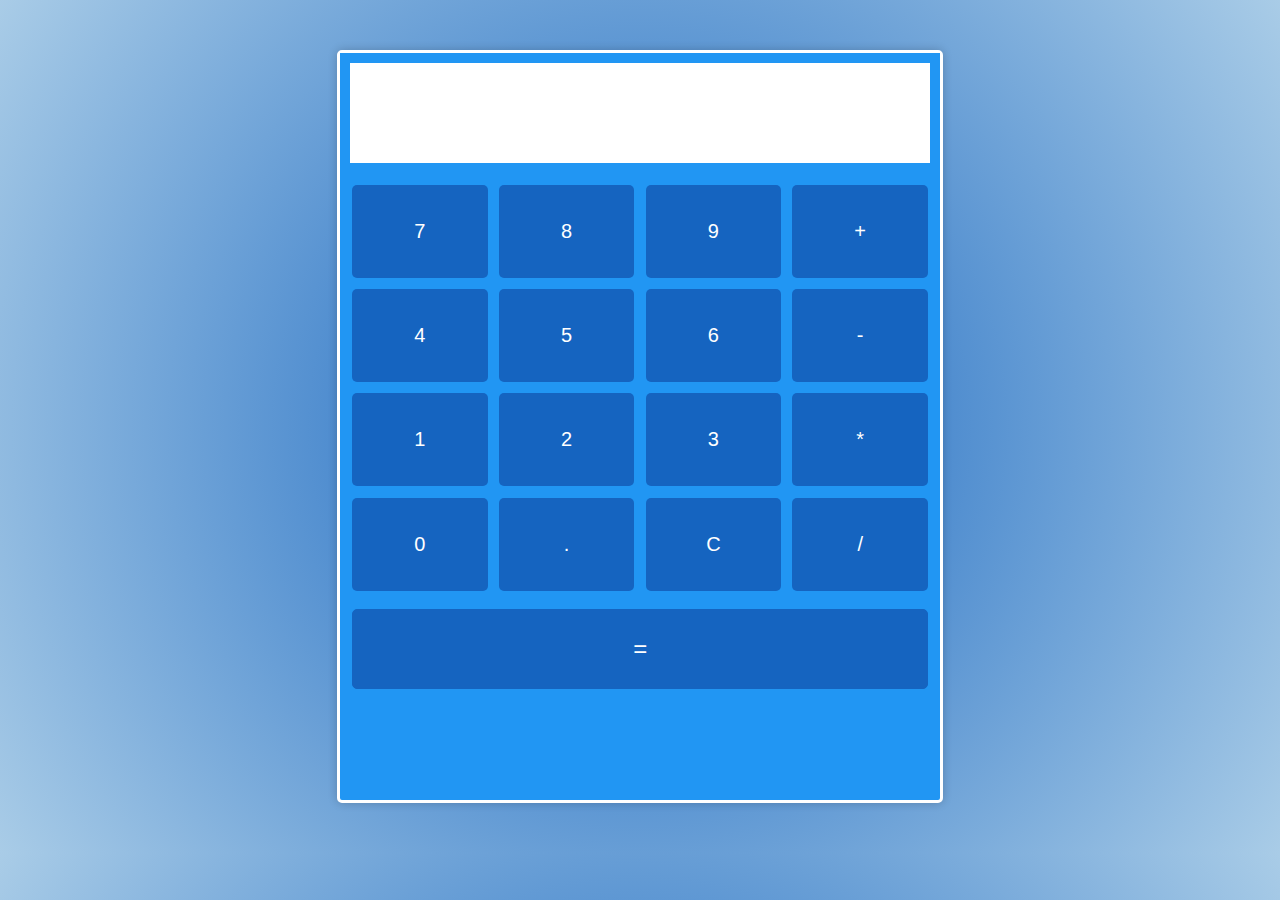
<file: calculator/index.html>
<!DOCTYPE html>
<html lang="en">
<head>
    <meta charset="UTF-8">
    <meta name="viewport" content="width=device-width, initial-scale=1.0">
    <title>Document</title>
    <link rel="stylesheet" href="styles.css">
</head>
<body>
    <div class="calculator">
        <div class="display">
            <input type="text" id="result" readonly>
        </div>
        <div class="buttons">
            <button onclick="appendToDisplay('7')">7</button>
            <button onclick="appendToDisplay('8')">8</button>
            <button onclick="appendToDisplay('9')">9</button>
            <button onclick="appendToDisplay('+')">+</button>
            <button onclick="appendToDisplay('4')">4</button>
            <button onclick="appendToDisplay('5')">5</button>
            <button onclick="appendToDisplay('6')">6</button>
            <button onclick="appendToDisplay('-')">-</button>
            <button onclick="appendToDisplay('1')">1</button>
            <button onclick="appendToDisplay('2')">2</button>
            <button onclick="appendToDisplay('3')">3</button>
            <button onclick="appendToDisplay('*')">*</button>
            <button onclick="appendToDisplay('0')">0</button>
            <button onclick="appendToDisplay('.')">.</button>
            <button  onclick="clearDisplay()">C</button>
            <button onclick="appendToDisplay('/')">/</button>
            <button class="equal-button" onclick="calculateResult()">=</button>

        </div>
    </div>
    <script src="calculator.js"></script>
</body>
</html>
</file>
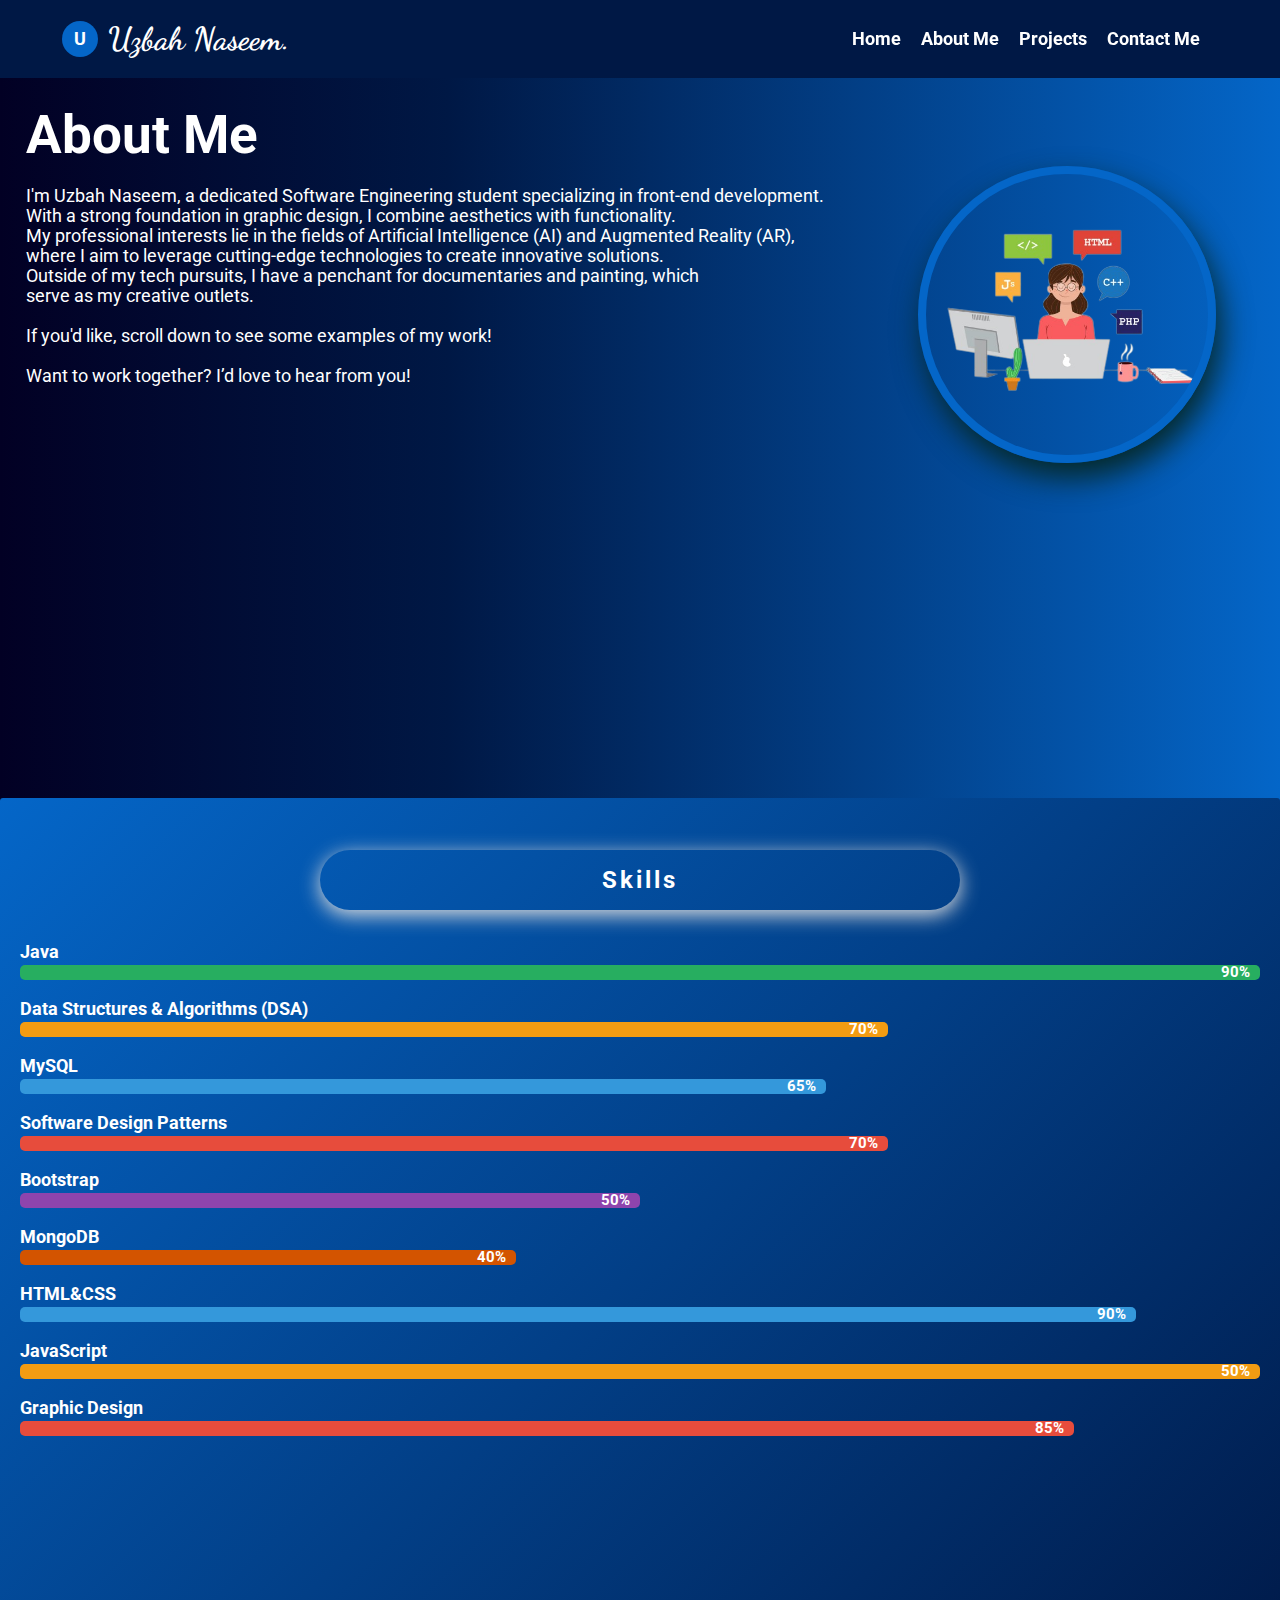
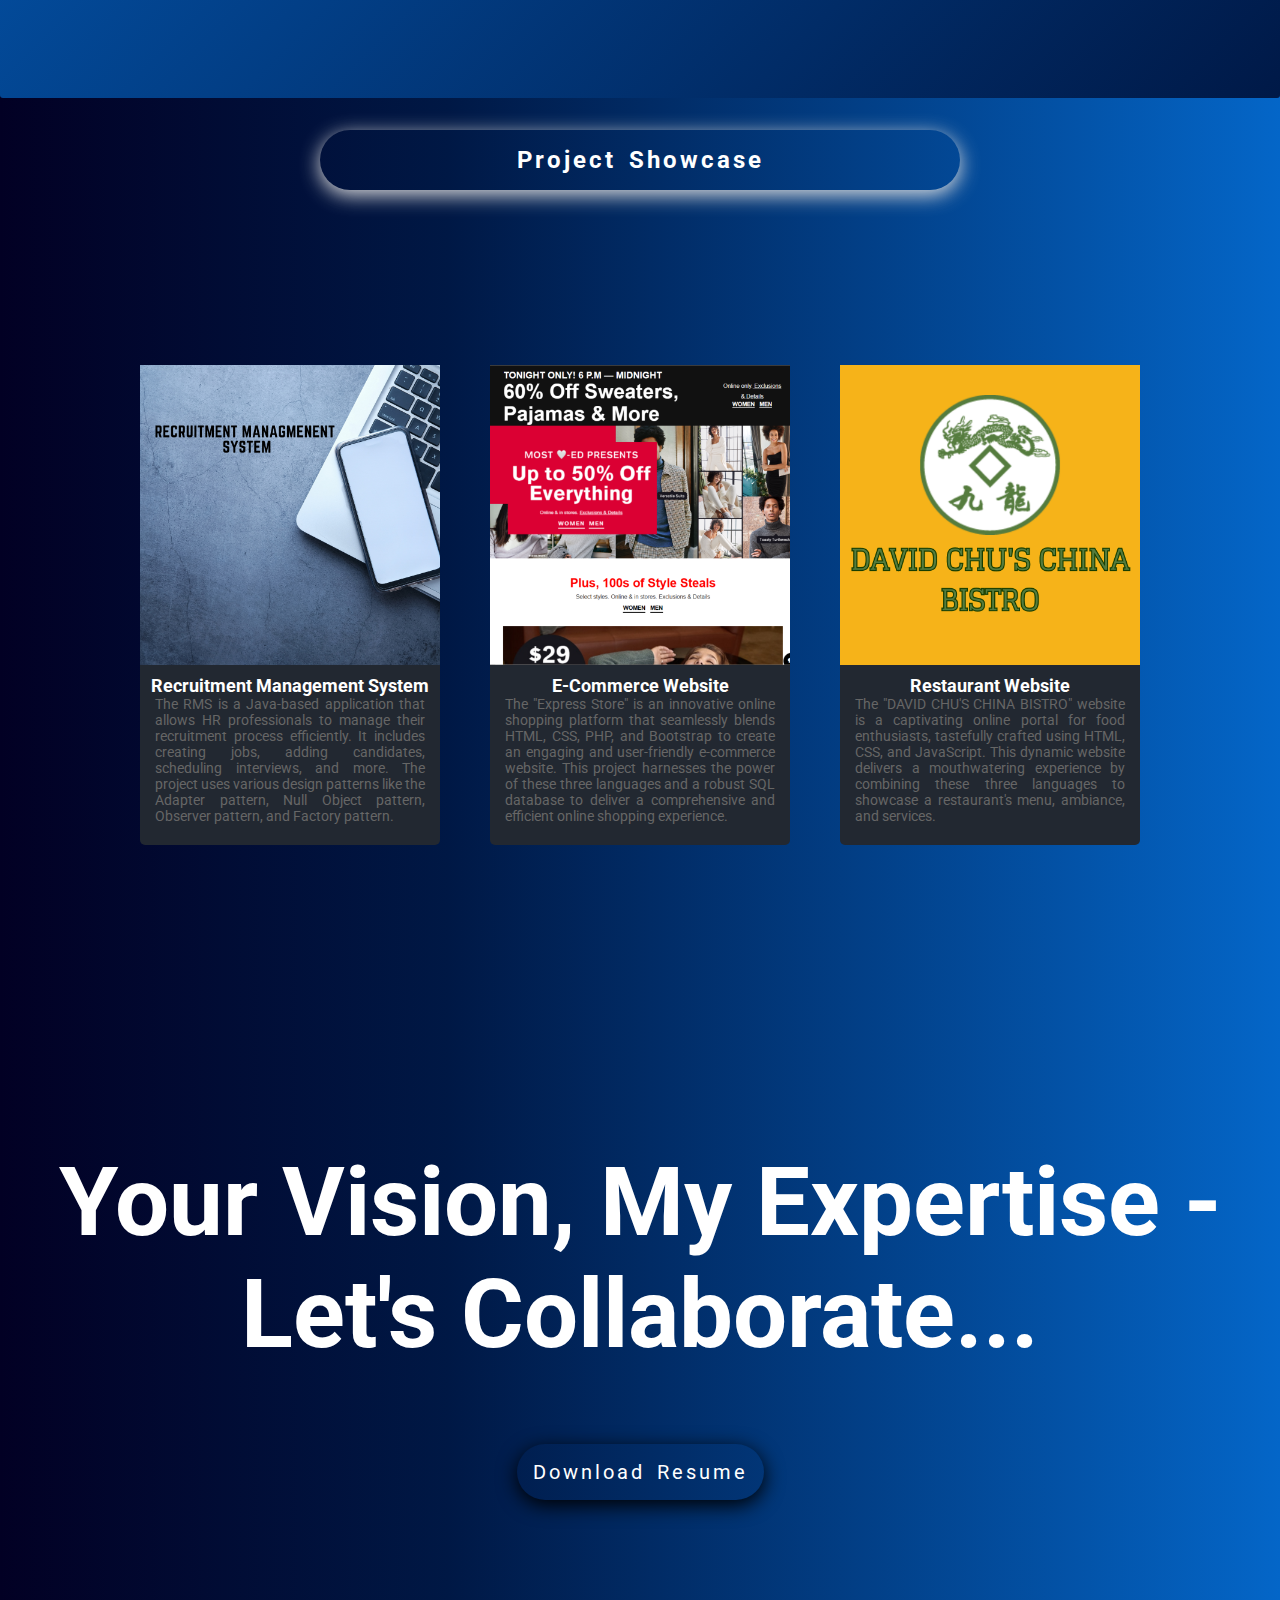
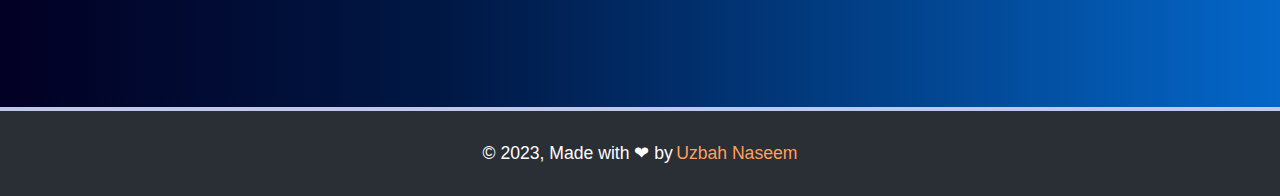
<file: PortfolioWebsite/html/index.html>
<!DOCTYPE html>
<html lang="en">
<head>
    <meta charset="UTF-8">
    <meta name="viewport" content="width=device-width, initial-scale=1.0">
    <title>Portfolio Website</title>
    <link rel="stylesheet" type="text/css" href="../css/styles.css">
    <link rel="icon" href="../img/favicon.ico" type="image/x-icon">
    <link rel="preconnect" href="https://fonts.googleapis.com">
    <link rel="preconnect" href="https://fonts.gstatic.com" crossorigin>
    <link href="https://fonts.googleapis.com/css2?family=Raleway:wght@100;200;300;400;600&family=Roboto:ital,wght@0,300;0,400;0,500;1,100&display=swap" rel="stylesheet">
    <link rel="stylesheet" href="https://cdnjs.cloudflare.com/ajax/libs/font-awesome/6.4.0/css/all.min.css" integrity="sha512-iecdLmaskl7CVkqkXNQ/ZH/XLlvWZOJyj7Yy7tcenmpD1ypASozpmT/E0iPtmFIB46ZmdtAc9eNBvH0H/ZpiBw==" crossorigin="anonymous" referrerpolicy="no-referrer" />
    <link rel="preconnect" href="https://fonts.googleapis.com">
    <link rel="preconnect" href="https://fonts.gstatic.com" crossorigin>
    <link href="https://fonts.googleapis.com/css2?family=Dancing+Script:wght@600&family=Raleway:wght@100;200;300;400;600&family=Roboto:ital,wght@0,300;0,400;0,500;1,100&display=swap" rel="stylesheet">
</head>
<body>
    <header class="header" id="header">
       <nav class="nav_container">
        <a href="index.html" class="nav_logo">
            <span class="nav_logo_circle">U</span>
            <span class="nav_logo_name">Uzbah Naseem.</span>
        </a>
        <div class="nav_menu" id="nav_menu">
            
            <ul class="nav_list">
                <li class="nav_item">
                    <a href="#home" class="nav_link">Home</a>
                </li>

                <li class="nav_item">
                    <a href="#about" class="nav_link">About Me</a>
                </li>

                <li class="nav_item">
                    <a href="#section-project" class="nav_link">Projects</a>
                </li>

                <li class="nav_item">
                    <a href="#contact" class="nav_link">Contact Me</a>
                </li>
            </ul>
        </div>
       </nav>
    </header>
    <!-- About Section -->
    <div id="about">
        <h1>About Me</h1>
        <center>
          <div id="self">
            <img class="img-responsive" src="../img/illustration.png">
          </div>
        </center>
        <br>
        <p>I'm Uzbah Naseem, a dedicated Software Engineering student specializing in front-end development.<br> With a strong foundation in graphic design, I combine aesthetics with functionality.<br> My professional interests lie in the fields of Artificial Intelligence (AI) and Augmented Reality (AR),<br> where I aim to leverage cutting-edge technologies to create innovative solutions. <br>Outside of my tech pursuits, I have a penchant for documentaries and painting, which <br> serve as my creative outlets.
          <br><br>If you'd like, scroll down to see some examples of my work!<br><br>Want to work together? I’d love to hear from you!</p>
        <br><br>
      </div>
      <!-- Skill Section  -->
      <section class="skills">
        <h2>Skills</h2>
        <ul>
            <li>
                <span class="skill-name">Java</span>
                <div class="skill-bar">
                    <div class="skill-level java">90%</div>
                </div>
            </li>
            <li>
                <span class="skill-name">Data Structures & Algorithms (DSA)</span>
                <div class="skill-bar">
                    <div class="skill-level dsa">70%</div>
                </div>
            </li>
            <li>
                <span class="skill-name">MySQL</span>
                <div class="skill-bar">
                    <div class="skill-level mysql">65%</div>
                </div>
            </li>
            <li>
                <span class="skill-name">Software Design Patterns</span>
                <div class="skill-bar">
                    <div class="skill-level design-patterns">70%</div>
                </div>
            </li>
            <li>
                <span class="skill-name">Bootstrap</span>
                <div class="skill-bar">
                    <div class="skill-level bootstrap">50%</div>
                </div>
            </li>
            <li>
                <span class="skill-name">MongoDB</span>
                <div class="skill-bar">
                    <div class="skill-level mongodb">40%</div>
                </div>
            </li>
            <li>
                <span class="skill-name">HTML&CSS</span>
                <div class="skill-bar">
                    <div class="skill-level html-css">90%</div>
                </div>
            </li>
            <li>
                <span class="skill-name">JavaScript</span>
                <div class="skill-bar">
                    <div class="skill-level js">50%</div>
                </div>
            </li>
            <li>
                <span class="skill-name">Graphic Design</span>
                <div class="skill-bar">
                    <div class="skill-level design" >85%</div>
                </div>
            </li>
        </ul>
    </section>
    <!-- End Skills Section -->
    <!-- Project Section Start Here -->
<section id="section-project">
  <h2>Project Showcase</h2>
<div class="projects">
  <a href="https://github.com/Uzbah/Recruitment_Management_System">
    <div class="project">
        <img src="../img/Recruitment managmenent system.png" alt="Project 1">
        <h3>Recruitment Management System</h3>
        <p>The RMS is a Java-based application that allows HR professionals to manage their 
          recruitment process efficiently. It includes creating jobs, adding candidates, scheduling interviews, and more. The project uses various design patterns like the Adapter pattern, Null Object pattern, Observer pattern, and Factory pattern.</p>
    </div>
  </a>
  <a href="https://github.com/Uzbah/Uzbah.github.io/tree/main/express-store/express-store">
    <div class="project">
        <img src="../img/2.png" alt="Project 2">
        <h3>E-Commerce Website</h3>
        <p>The "Express Store" is an innovative online shopping platform that seamlessly
           blends HTML, CSS, PHP, and Bootstrap to create an engaging and user-friendly e-commerce website. This project harnesses the power of these three languages and a robust SQL database to deliver a comprehensive and efficient online shopping experience.</p>
    </div>
  </a>
  <a href="https://uzbah.github.io/mod5_solution/">
    <div class="project">
        <img src="../img/3.png" alt="Project 2">
        <h3>Restaurant Website</h3>
        <p>The "DAVID CHU'S CHINA BISTRO" website is a captivating online portal for food enthusiasts, tastefully crafted using HTML, CSS, and JavaScript. This dynamic website delivers a
           mouthwatering experience by combining these three languages to showcase a restaurant's menu, ambiance, and services.</p>
    </div>
  </a>
  </div>
</section>
<!-- Resume Section-->	  
<section id="contact" class="contact-section">
  <div class="contact-section-header">
    <h2 id="con">Your Vision, My Expertise - Let's Collaborate...</h2>
    <a href="../Resume(UN).pdf" download="../Resume(UN).pdf" class="resume" target="_blank">
      <span class="text">Download Resume</span>
      <span><i class="fa-solid fa-download"></i></span>
    </a>
  
  </div>
<!-- CONTACT SECTION -->
  <div class="contact-links">
    <a
    id="profile-link"
    href="https://github.com/Uzbah"
    target="_blank"
    class="btn contact-details"
    ><i class="fab fa-github"></i></a>
    <a
    href="https://www.linkedin.com/in/uzbah-naseem-44126a247"
    target="_blank"
    class="btn contact-details"
    ><i class="fa-brands fa-linkedin"></i></a>
    <a href="mailto:uzbahnaseem90@gmail.com" class="btn contact-details"
    ><i class="fa-solid fa-at"></i></a>
  </div>
  </section>
  
<!-- END CONTACT SECTION -->
    
    <!-- START FOOTER SECTION -->
  
  <footer>
   <p id="foot">
    &copy; 2023, Made with ❤ by
     <a id="fot" href="https://www.linkedin.com/in/uzbah-naseem-44126a247" target="_blank"
    >Uzbah Naseem
    </a>
  </p>
  </footer>
  
  <!-- END FOOTER SECTION -->
</body>
</html>
</file>
<file: calculator/styles.css>
body {
    font-family: Arial, sans-serif;
    margin: 0;
    padding: 0;
    background: rgb(21,100,192);
    background: radial-gradient(circle, rgba(21,100,192,1) 0%, rgba(169,204,231,1) 100%);
}

.calculator {
    width: 600px;
    margin: 50px auto;
    background-color: #2196F3;
    border-radius: 5px;
    box-shadow: 0 0 10px rgba(0, 0, 0, 0.2);
    height:83vh;
    border-style: solid;
    border-color: white;
}

.display {
    padding: 10px;
    background-color: #2196F3;  
}

input[type="text"] {
    width: 570px;
    padding: 5px;
    font-size: 50px;
    border: none;
    background-color: white;
    height: 10vh;
}

.buttons {
    display: grid;
    grid-template-columns: repeat(4, 1fr);
    grid-gap: .7rem;
    padding: 12px;
}
.equal-button{
    display: inline-block;
    border: 1px solid #1564C0;
    border-radius: 5px;
    width: 425%;
    text-align: center;
    padding: 25px 10px;
    margin: 7px 6px 10px 0;
    vertical-align: top;
    cursor: pointer;
    color: #FFF;
    background-color: #1564C0;
    transition: all .2s ease-in-out;
    font-size: 24px;
  }

button {
    padding: 35px;
    font-size: 20px;
    border: none;
    background-color:#1564C0 ;
    color: #fff;
    cursor: pointer;
    transition: background-color 0.2s;
    border-radius: 5px;
}

button:hover {
    background-color: #444;
}
</file>
<file: PortfolioWebsite/css/styles.css>
*{
    margin: 0;
    padding: 0;
    box-sizing: border-box;
    list-style: none;
}

:root{
    --color-primary:#001845;
    --color-secondary:#0466C8;
    --color-white: white;
    --color-black:black;
    --color-grey-0:#979DAC;
    --color-grey-1: #dbe1e8;
    --color-grey-2: #b2becd;
    --color-grey-3: #6c7983;
    --color-grey-4: #454e56;
    --color-grey-5: #2a2e35;
    --color-grey-6: #12181b;

}
body{
    font-family: 'Roboto', sans-serif;
    font-size: 1.1rem;
    transition: all .4s ease-in-out;
    background: linear-gradient(90deg, rgba(2,0,36,1) 0%, rgba(0,24,69,1) 35%, rgba(4,102,200,1) 100%);

}
html{
    scroll-behavior: smooth;
}

a{
    text-decoration: none;
}

/* Style the header */
.header {
    background-color: var(--color-primary);
    color: #fff;
    padding: 20px 0;
    
    /* position: fixed; */
    z-index: 100;
}

/* Style the navigation container */
.nav_container {
    display: flex;
    justify-content: space-between;
    align-items: center;
    max-width: 1200px; /* Adjust as needed */
    margin: 0 auto;
    padding: 0 20px; /* Add horizontal padding */
}

/* Style the logo */
.nav_logo {
    padding-left: 2px;
    text-decoration: none;
    color: #fff;
    font-weight: bold;
    display: flex;
    align-items: center;
}

.nav_logo_circle {
    background-color: var(--color-secondary);
    color: #fff;
    width: 36px;
    height: 36px;
    border-radius: 50%;
    display: flex;
    justify-content: center;
    align-items: center;
    margin-right: 10px; /* Add spacing */
}

.nav_logo_name{
    font-family: 'Dancing Script', cursive;
    font-weight: bold;
    font-size: 32px;
}

/* Style the navigation menu */
.nav_menu {
    display: flex;
    align-items: center;
}

.nav_title {
    font-weight: bold;
    margin-right: 10px; /* Add spacing */
}

.nav_name {
    /* font-weight: bold; */
    margin-right: 20px; /* Add spacing */
}

/* Style the navigation links */
.nav_list {
    list-style-type: none;
    display: flex;
}

.nav_item {
    margin-right: 20px; /* Add spacing between items */
}

.nav_link {
    text-decoration: none;
    color: #fff;
    font-weight: bold;
}
/* Style links on hover */

.nav_item{
    will-change: transform;
    transition: transform 450ms;
}
  
.nav_item:hover {
    transition: transform 125ms;
    transform: translateY(-10px);

}


/* ABOUT */

#about {
    background: rgb(2,0,36);
    background: linear-gradient(90deg, rgba(2,0,36,1) 0%, rgba(0,24,69,1) 35%, rgba(4,102,200,1) 100%);
    padding: 2% 5% 2% 2%;
    height: 80vh;
    width: auto;
    color: white;
  }
  
#about h1 {
    font-family: 'Roboto', sans-serif;
    font-size: 40pt;
    font-weight: bold;
    text-align: left;
  }
  
#about p {
    text-align: left;
    text-align: justify;
    color: #fff;
}
  
#about img {
    text-align: left;
    width: 75px;
     
  }
  
#portScroll {
    background-color:var(--color-secondary);
    padding: 2% 2% 2% 2%;
    border-radius: 40px;
    margin-left: 2%;
    transition: box-shadow 0.5s, color 0.8s, background-color 0.5s;
  }
  
#about #portScroll img {
    text-align: left;
    margin-right: 5px;
    width: 18px;
  }
  

  
#self img {
    width: 25%;
    float: right;
    border: solid 8px var(--color-secondary);
    border-radius: 2000px;
    box-shadow: 5px 15px 30px #062928;
  }

.skills {
    height: 100vh;
    margin: 0px;
    padding: 20px;
    background-color: #001845;
    background: linear-gradient(315deg, hsla(219, 100%, 14%, 1) 0%, hsla(210, 96%, 40%, 1) 100%);
    /* border: 20px solid #2a2e35; */
    border-radius: 3px; 
    color: white;
}

.skills h2 {
    /* font-size: 40pt;
    margin-bottom: 10px; */
    font-size: 24px;

    max-width: 640px;
    margin: 2rem auto 2rem auto;
    border-bottom: 0 solid white;
    padding-top: 1rem;
    padding-bottom: 1rem;
    /* padding-left: 1rem; */
    border-radius: 38px;
    word-spacing: 4px;
    letter-spacing: 3px;
    box-shadow: 0 5px 20px #ddd;
    text-align: center;
    /* background-color: white; */
}

.skills ul {
    list-style: none;
}

.skills li {
    margin-bottom: 19px;
    /* margin-top: 10px; */
}

.skill-name {
    font-weight: bold;
}

.skill-bar {
    /* background-color: #ddd; */
    height: 15px;
    border-radius: 5px;
    margin-top: 3px;
    
}

.skill-level {
    height: 100%;
    line-height: 15px;
    text-align: right;
    padding-right: 10px;
    border-radius: 5px;
    font-weight: bold;
    background-color: #3498db; 
    font-size: 15px;
    
}

.html-css{
    background-color: #3498db;
    width: 90%;
    color: #fff;
    animation: fillhtml-css 2s ease-in-out forwards;
}
@keyframes fillhtml-css {
    from {
        width: 0;
    }
    to {
        width: 90%;
    }
}

.js {
    background-color: #f39c12;
    /* width: 80%; */
    color: #fff;
    animation: filljs 2s ease-in-out forwards;
}
@keyframes filljs {
    from {
        width: 0;
    }
    to {
        width: 50%;
    }
}

.design {
    background-color: #e74c3c;
    width: 85%;
    color: #fff;
    animation: filldesign 2s ease-in-out forwards;
}
@keyframes filldesign {
    from {
        width: 0;
    }
    to {
        width: 85%;
    }
}


.java {
    background-color: #27ae60;
    /* width: 90%; */
    color: #fff;
    animation: filljava 2s ease-in-out forwards;
}
@keyframes filljava {
    from {
        width: 0;
    }
    to {
        width: 90%;
    }
}

.dsa {
    background-color: #f39c12;
    width: 70%;
    color: #fff;
    animation: filldsa 2s ease-in-out forwards;
}
@keyframes filldsa {
    from {
        width: 0;
    }
    to {
        width: 70%;
    }
}

.mysql {
    background-color: #3498db;
    width: 65%;
    color: #fff;
    animation: fillsql 2s ease-in-out forwards;
}
@keyframes fillsql {
    from {
        width: 0;
    }
    to {
        width: 65%;
    }
}

.design-patterns {
    background-color: #e74c3c;
    width: 70%;
    color: #fff;
    animation: filldesign-patterns 2s ease-in-out forwards;
}
@keyframes filldesign-patterns {
    from {
        width: 0;
    }
    to {
        width: 70%;
    }
}

.bootstrap {
    background-color: #8e44ad;
    width: 50%;
    color: #fff;
    animation: fillboot 2s ease-in-out forwards;
}
@keyframes fillboot {
    from {
        width: 0;
    }
    to {
        width: 50%;
    }
}

.mongodb {
    background-color: #d35400;
    width: 40%;
    color: #fff;
    animation: fillmongo 2s ease-in-out forwards;
} 
@keyframes fillmongo {
    from {
        width: 0;
    }
    to {
        width: 40%;
    }
}

/* .projects-section {
    text-align: center;
    padding: 10rem 2rem;
    background: #eceff1;
  }
.projects-section-header {
    max-width: 640px;
    margin: 6rem auto 6rem auto;
    border-bottom: 0 solid white;
    padding-top: 1rem;
    padding-bottom: 1rem;
    border-radius: 38px;
    word-spacing: 4px;
    letter-spacing: 3px;
    box-shadow: 0 5px 20px #ddd;
  }

.project {
    background: #ad1457;
    box-shadow: 1px 1px 2px rgba(0, 0, 0, 0.5);
    border-radius: 28px;
    box-shadow: 0 2.8px 2.2px rgba(0, 0, 0, 0.034),
      0 6.7px 5.3px rgba(0, 0, 0, 0.048), 0 12.5px 10px rgba(0, 0, 0, 0.06),
      0 22.3px 17.9px rgba(0, 0, 0, 0.072), 0 41.8px 33.4px rgba(0, 0, 0, 0.086),
      0 100px 80px rgba(0, 0, 0, 0.12);
    transition: all 2s, transform 0.5s, box_shadow 0.5s;
  }
  .project:hover {
    box-shadow: 6px 6px 20px rgba(0, 0, 0, 0.6);
    transform: scale(1.08);
  }
  
  .project-image {
    height: calc(100% - 6.8rem);
    width: 100%;
    object-fit: cover;
    border-top-right-radius: 28px;
    border-top-left-radius: 28px;
  }
  .project-title {
    font-family: "Poppins", sans-serif;
    font-size: 2rem;
    text-align: center;
    padding: 2rem 0.5rem;
    color: #fff;
    text-transform: uppercase;
  } */

  /* Project section */
  .projects {
    display: grid;
  grid-template-columns: 300px 300px 300px;
  grid-gap: 50px;
  justify-content: center;
  align-items: center;
  height: 85vh;
  /* background-color: #f5f5f5; */
  background: linear-gradient(90deg, rgba(2,0,36,1) 0%, rgba(0,24,69,1) 35%, rgba(4,102,200,1) 100%);

}

#section-project h2 {
    font-size: 24px;
     /* margin-bottom: 0px; 
     margin-top: 10px;  */
    max-width: 640px;
    margin: 2rem auto 2rem auto;
    border-bottom: 0 solid white;
    padding-top: 1rem;
    padding-bottom: 1rem;
    /* padding-left: 1rem; */
    border-radius: 38px;
    word-spacing: 4px;
    letter-spacing: 3px;
    box-shadow: 0 5px 20px #ddd;
    text-align: center;
    /* background-color: white; */
    color: #ffffff;  
}


.project {
    background-color: #222831;
    height: 30rem;
    border-radius: 5px;
    display: flex;
    flex-direction: column;
    align-items: center;
    box-shadow: rgba(214, 65, 65, 0.7);
    color: white;
}

.project:hover{
    box-shadow: 0 5px 20px #ddd;
}

.project img {
    max-width: 100%;
    height: auto;
}

.project h3 {
    font-size: 18px;
    margin-top: 10px;
}

.project p {
    font-size: 14px;
    color: #666;
    text-align: justify;
    padding-left: 15px;
    padding-right: 15px;
}
/* Resume */


.contact-section {
    display: flex;
    flex-direction: column;
    justify-content: center;
    align-items: center;
    text-align: center;
    width: 100%;
    height: 80vh;
    padding: 0 2rem;
    /* background: #363748; */
  }
  .contact-section-header > h2 {
    font-size: 6rem;
    margin-bottom: 90px;
  }
.resume{
    font-size: 20px;
    max-width: 600px;
    margin: 2rem auto 2rem auto;
    border-bottom: 0 solid white;
    /* padding-top: 1rem; */
    padding:1rem 1rem 1rem 1rem;
    /* padding-bottom: 1rem; */
    border-radius: 38px;
    word-spacing: 4px;
    letter-spacing: 3px;
    box-shadow: 0 5px 20px black;
    text-align: center;
    color: #ffffff;  
}
.resume:hover{
    box-shadow: 0 5px 20px #ddd;

}
  #con {
    color: #fff;
    border: none;
  }
  @media (max-width: 28.75em) {
    .contact-section-header > h2 {
      font-size: 4rem;
    }
  }
  .contact-links {
    display: flex;
    justify-content: center;
    width: 100%;
    max-width: 980px;
    margin-top: 4rem;
    flex-wrap: wrap;
  }
  .contact-details {
    font-size: 2.4rem;
    /* text-shadow: 2px 2px 1px #ffffff; */
    transition: transform 0.3s ease-out;
  }
  .contact-details:hover {
    transform: translateY(8px);
    color: #454e56;
  }
  .btn{
    color: white;
  }
  /* Footer Section */
  footer {
    font-weight: 300;
    display: flex;
    justify-content: space-evenly;
    padding: 2rem;
    background: #2a2e35; 
    border-top: 4px solid #bfc8ea;
  }
  #foot {
    color: #fff;
    font-family: "Poppins", sans-serif;
  }
  #fot {
    margin-left: -0.1rem;
    color: #ff9f5c;
    font-family: "Poppins", sans-serif;
  }
  #fot:hover {
    color: #454e56;
  }
</file>
